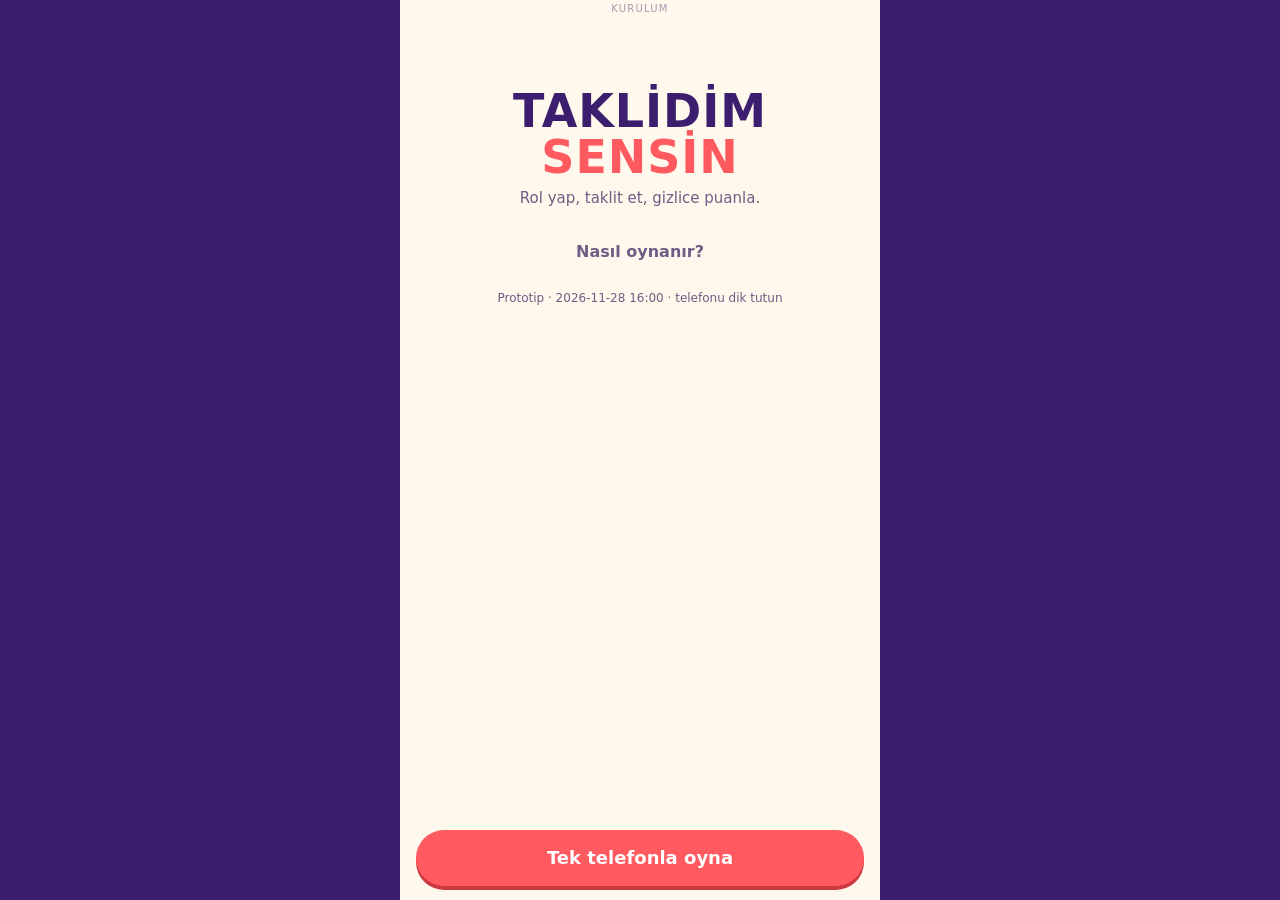
<file: index.html>
<!doctype html>
<html lang="tr">
<head>
  <meta charset="utf-8">
  <meta name="viewport" content="width=device-width, initial-scale=1, viewport-fit=cover">
  <meta name="theme-color" content="#3B1F6E">
  <meta name="apple-mobile-web-app-capable" content="yes">
  <title>Taklidim Sensin</title>
  <link rel="icon" href="icon.svg" type="image/svg+xml">
  <link rel="manifest" href="manifest.webmanifest">
  <link rel="stylesheet" href="style.css">
</head>
<body>
  <div id="app" aria-live="polite"></div>
  <noscript>Bu prototip JavaScript ister.</noscript>
  <script>window.__BUILD__ = '2026-11-28 16:00'; window.__SERVER__ = ''; window.__SITE__ = 'https://n4cr0n.github.io/taklidim-sensin-site/';</script>
  <script type="importmap">{ "imports": { "@capacitor/core": "./vendor/capacitor-core.js" } }</script>
  <script type="module" src="ui/main.js"></script>
</body>
</html>
</file>
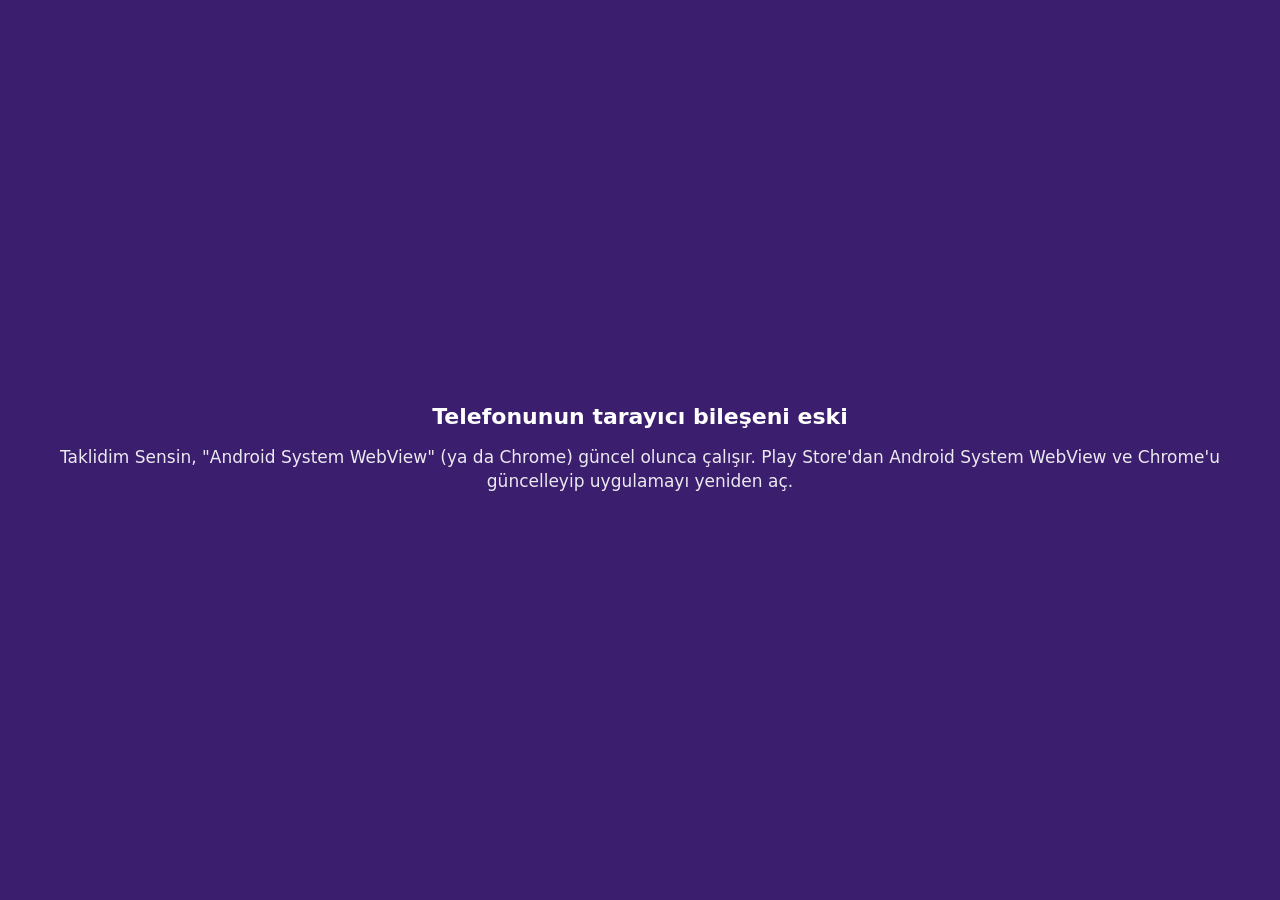
<file: webview-eski.html>
<!doctype html>
<html lang="tr">
<head>
  <meta charset="utf-8">
  <meta name="viewport" content="width=device-width, initial-scale=1">
  <title>Taklidim Sensin</title>
  <style>
    body { margin: 0; min-height: 100vh; display: flex; align-items: center; justify-content: center; background: #3B1F6E; color: #fff;
      font-family: system-ui, Roboto, Arial, sans-serif; text-align: center; padding: 24px; box-sizing: border-box; }
    h1 { font-size: 22px; } p { font-size: 17px; line-height: 1.4; opacity: .9; }
  </style>
</head>
<body>
  <div>
    <h1>Telefonunun tarayıcı bileşeni eski</h1>
    <p>Taklidim Sensin, "Android System WebView" (ya da Chrome) güncel olunca çalışır.
      Play Store'dan Android System WebView ve Chrome'u güncelleyip uygulamayı yeniden aç.</p>
  </div>
</body>
</html>
</file>
<file: style.css>
/* Taklidim Sensin · görsel sistem (s.38) */
:root {
  --purple: #3B1F6E;
  --coral: #FF5A5F;
  --yellow: #FFC93C;
  --teal: #17B8A6;
  --violet: #7B4BC9;
  --cream: #FFF8EC;
  --ink: #23123F;
  --muted: #6C5E85;
  --line: #E8DDF5;
  --card: #FFFFFF;
  --radius: 18px;
  /* Android uygulamasında Capacitor --safe-area-inset-* değişkenlerini yazar; tarayıcıda env() kullanılır. */
  --safe-t: var(--safe-area-inset-top, env(safe-area-inset-top, 0px));
  --safe-b: var(--safe-area-inset-bottom, env(safe-area-inset-bottom, 0px));
}
* { box-sizing: border-box; -webkit-tap-highlight-color: transparent; }
html, body { margin: 0; height: 100%; }
body {
  font-family: system-ui, -apple-system, "Segoe UI", Roboto, "Helvetica Neue", Arial, sans-serif;
  background: var(--purple);
  color: var(--ink);
  font-size: 18px;
  line-height: 1.35;
}
#app { max-width: 480px; margin: 0 auto; min-height: 100%; background: var(--cream); position: relative; }
button { font: inherit; color: inherit; cursor: pointer; border: 0; background: none; }
input { font: inherit; }

.screen { min-height: 100vh; min-height: 100dvh; display: flex; flex-direction: column; position: relative; }
.kind-table { background: var(--cream); }
.kind-secret { background: #F2ECFB; }
.kind-setup { background: var(--cream); }

.bar { display: flex; align-items: center; gap: 8px; padding: calc(10px + var(--safe-t)) 12px 4px; min-height: 52px; }
.bar-title { flex: 1; font-weight: 700; font-size: 18px; text-align: center; }
.bar-right { display: flex; align-items: center; gap: 8px; color: var(--muted); font-size: 14px; }
.icon { width: 40px; height: 40px; border-radius: 50%; background: #fff; border: 1px solid var(--line); font-size: 20px; font-weight: 700; color: var(--purple); display: grid; place-items: center; }
.icon-space { width: 40px; }
.help { display: none; margin: 4px 16px 0; padding: 10px 12px; background: #fff; border-left: 4px solid var(--yellow); border-radius: 10px; font-size: 15px; }
.help.open { display: block; }
.help b { color: var(--purple); margin-right: 4px; }
.kind-tag { position: absolute; top: calc(2px + var(--safe-t)); left: 50%; transform: translateX(-50%); font-size: 10px; letter-spacing: .12em; color: var(--muted); opacity: .6; pointer-events: none; }

.body { flex: 1; padding: 8px 16px 16px; display: flex; flex-direction: column; gap: 14px; }
.foot { position: sticky; bottom: 0; padding: 12px 16px calc(14px + var(--safe-b)); background: linear-gradient(to top, var(--cream) 75%, rgba(255,248,236,0)); display: flex; flex-direction: column; gap: 8px; }
.kind-secret .foot { background: linear-gradient(to top, #F2ECFB 75%, rgba(242,236,251,0)); }

.btn { min-height: 56px; border-radius: 999px; font-weight: 700; font-size: 18px; padding: 0 22px; width: 100%; position: relative; overflow: hidden; }
.btn.primary { background: var(--coral); color: #fff; box-shadow: 0 4px 0 #C9393E; }
.btn.primary:active { transform: translateY(2px); box-shadow: 0 2px 0 #C9393E; }
.btn.primary[disabled] { background: #D8CFE3; box-shadow: none; color: #fff; cursor: default; }
.btn.ghost { background: transparent; color: var(--muted); min-height: 48px; font-weight: 600; font-size: 16px; }
.btn.small { min-height: 44px; font-size: 15px; width: auto; }
.btn.outline { background: #fff; border: 2px solid var(--line); color: var(--purple); }
.btn.danger { background: #fff; border: 2px solid var(--coral); color: var(--coral); }
.btn.teal { background: var(--teal); color: #fff; box-shadow: 0 4px 0 #0F8577; }
.row { display: flex; gap: 10px; }
.row > * { flex: 1; }

.hold { touch-action: none; user-select: none; -webkit-user-select: none; -webkit-touch-callout: none; }
.hold .hold-fill { position: absolute; inset: 0; width: 0; background: rgba(255,255,255,.35); }
.hold.holding .hold-fill { width: 100%; transition: width 1s linear; }
.hold .hold-label { position: relative; }

.hint { color: var(--muted); font-size: 14px; margin: 0; }
.center { text-align: center; }
.muted { color: var(--muted); }
h1, h2, h3 { margin: 0; color: var(--purple); }
h2 { font-size: 24px; }
h3 { font-size: 16px; text-transform: uppercase; letter-spacing: .06em; color: var(--muted); }
p { margin: 0; }

.card { background: var(--card); border-radius: var(--radius); padding: 16px; box-shadow: 0 2px 0 var(--line); border: 1px solid var(--line); }
.chip { display: inline-flex; align-items: center; gap: 4px; padding: 4px 10px; border-radius: 999px; font-size: 13px; font-weight: 700; background: var(--line); color: var(--purple); }
.chip.basit { background: #D9F4F0; color: #0C6B60; }
.chip.orta { background: #FFF0C7; color: #7A5A00; }
.chip.hayal { background: #E9DEFB; color: var(--violet); }
.chip.coral { background: #FFE0E1; color: #B32A2F; }

/* Ana menü */
.logo { text-align: center; padding: 28px 0 6px; }
.logo .t1 { font-size: 46px; font-weight: 900; color: var(--purple); letter-spacing: .02em; line-height: 1; }
.logo .t2 { font-size: 46px; font-weight: 900; color: var(--coral); letter-spacing: .02em; line-height: 1; }
.logo .sub { margin-top: 8px; color: var(--muted); font-size: 15px; }
.menu-links { display: flex; flex-direction: column; gap: 4px; }
.version { text-align: center; color: var(--muted); font-size: 12px; }

/* Seçim kartları */
.choices { display: flex; flex-direction: column; gap: 10px; }
.choice { text-align: left; display: flex; gap: 12px; align-items: center; background: #fff; border: 2px solid var(--line); border-radius: var(--radius); padding: 14px; }
.choice.on { border-color: var(--coral); box-shadow: 0 0 0 3px #FFE0E1; }
.choice[disabled] { opacity: .5; cursor: default; }
.choice .ic { width: 46px; height: 46px; border-radius: 14px; background: var(--purple); color: #fff; display: grid; place-items: center; font-weight: 800; flex: none; font-size: 15px; }
.choice .tx b { display: block; font-size: 17px; color: var(--purple); }
.choice .tx span { font-size: 14px; color: var(--muted); }
.choice .badge { margin-left: auto; font-size: 11px; font-weight: 800; background: var(--yellow); color: var(--purple); border-radius: 999px; padding: 3px 8px; }

.seg { display: flex; background: #fff; border: 1px solid var(--line); border-radius: 999px; padding: 4px; gap: 4px; }
.seg button { flex: 1; min-height: 44px; border-radius: 999px; font-size: 15px; font-weight: 600; color: var(--muted); }
.seg button.on { background: var(--purple); color: #fff; }
.field { display: flex; flex-direction: column; gap: 6px; }
.field > label { font-size: 13px; font-weight: 700; letter-spacing: .06em; text-transform: uppercase; color: var(--muted); }

/* Takım kurulumu */
.team-box { background: #fff; border-radius: var(--radius); border: 1px solid var(--line); padding: 12px; display: flex; flex-direction: column; gap: 8px; border-top: 6px solid var(--c); }
.team-head { display: flex; align-items: center; gap: 8px; }
.team-head input { flex: 1; border: 0; font-weight: 800; color: var(--purple); font-size: 18px; background: transparent; padding: 4px 0; }
.pl { display: flex; align-items: center; gap: 8px; }
.pl input { flex: 1; min-width: 0; min-height: 44px; border: 1px solid var(--line); border-radius: 12px; padding: 0 12px; background: var(--cream); }
.x { width: 40px; height: 40px; border-radius: 50%; color: var(--muted); font-size: 20px; }
.add { color: var(--coral); font-weight: 700; min-height: 44px; text-align: left; }
.error { background: #FFE0E1; color: #B32A2F; border-radius: 12px; padding: 10px 12px; font-size: 15px; }

.avatar { width: 44px; height: 44px; border-radius: 50%; background: var(--c); color: #fff; display: inline-grid; place-items: center; font-weight: 800; flex: none; }
.avatar.xl { width: 120px; height: 120px; font-size: 56px; box-shadow: 0 6px 0 rgba(0,0,0,.12); }
.avatar.lg { width: 64px; height: 64px; font-size: 28px; }

/* Masa ekranları */
.big-name { font-size: 44px; font-weight: 900; color: var(--purple); text-align: center; line-height: 1.05; }
.turn-hero { display: flex; flex-direction: column; align-items: center; gap: 10px; padding-top: 14px; }
.strip { display: flex; gap: 8px; justify-content: center; flex-wrap: wrap; }
.strip .ts { display: flex; align-items: center; gap: 6px; background: #fff; border-radius: 999px; padding: 4px 12px 4px 4px; border: 1px solid var(--line); font-weight: 800; }
.strip .ts .lt { width: 28px; height: 28px; border-radius: 50%; background: var(--c); color: #fff; display: grid; place-items: center; font-size: 14px; }

.scenario h2 { font-size: 26px; line-height: 1.15; margin-top: 6px; }
.scenario .sit { font-size: 20px; margin-top: 10px; }
.roles { list-style: none; padding: 0; margin: 0; display: flex; flex-direction: column; gap: 6px; }
.roles li, .roles button { display: flex; gap: 10px; align-items: center; background: #fff; border: 1px solid var(--line); border-radius: 14px; padding: 10px 12px; font-size: 17px; text-align: left; width: 100%; }
.roles .n { width: 30px; height: 30px; border-radius: 50%; background: var(--purple); color: #fff; display: grid; place-items: center; font-weight: 800; font-size: 15px; flex: none; }
.roles button.on { border: 2px solid var(--coral); background: #FFF3F3; }
.roles li.hl { border: 2px solid var(--coral); }

.wheel-wrap { position: relative; width: min(78vw, 300px); aspect-ratio: 1; margin: 6px auto 0; }
.wheel { width: 100%; height: 100%; transition: transform 2.6s cubic-bezier(.12,.7,.18,1); filter: drop-shadow(0 6px 0 rgba(59,31,110,.18)); }
.wheel-pin { position: absolute; left: 50%; top: -6px; transform: translateX(-50%); width: 0; height: 0; border-left: 14px solid transparent; border-right: 14px solid transparent; border-top: 26px solid var(--purple); z-index: 2; }
.result { text-align: center; }
.result .lbl { font-size: 14px; font-weight: 800; letter-spacing: .1em; color: var(--muted); }
.result .val { font-size: 28px; font-weight: 900; color: var(--purple); }

.clock { font-size: 96px; font-weight: 900; text-align: center; font-variant-numeric: tabular-nums; color: var(--purple); line-height: 1; margin-top: 8px; }
.clock.warn { color: var(--coral); }
.ring { position: relative; width: 220px; height: 220px; margin: 8px auto 0; }
.ring svg { width: 100%; height: 100%; transform: rotate(-90deg); }
.ring .num { position: absolute; inset: 0; display: grid; place-items: center; font-size: 72px; font-weight: 900; color: var(--purple); font-variant-numeric: tabular-nums; }
.scene-title { text-align: center; font-weight: 800; font-size: 20px; color: var(--purple); }
.scene-sub { text-align: center; color: var(--muted); }

.overlay { position: fixed; inset: 0; z-index: 30; display: flex; align-items: flex-end; justify-content: center; background: rgba(35,18,63,.55); }
.sheet { width: 100%; max-width: 480px; background: var(--cream); border-radius: 24px 24px 0 0; padding: 18px 16px calc(18px + var(--safe-b)); display: flex; flex-direction: column; gap: 10px; max-height: calc(92vh - var(--safe-t)); overflow: auto; }
.twist { position: fixed; inset: 0; z-index: 40; background: var(--violet); color: #fff; display: flex; flex-direction: column; align-items: center; justify-content: center; gap: 18px; padding: calc(24px + var(--safe-t)) 24px calc(24px + var(--safe-b)); text-align: center; }
.twist .w { font-size: 48px; font-weight: 900; letter-spacing: .04em; }
.twist .t { font-size: 26px; font-weight: 700; max-width: 420px; }

/* Oylama */
.grid10 { display: grid; grid-template-columns: repeat(5, 1fr); gap: 8px; }
.grid10 button { min-height: 58px; border-radius: 14px; background: #fff; border: 2px solid var(--line); font-size: 22px; font-weight: 800; color: var(--purple); }
.grid10 button.on { background: var(--purple); color: #fff; border-color: var(--purple); }
.people { display: grid; grid-template-columns: repeat(3, 1fr); gap: 8px; }
.people button { display: flex; flex-direction: column; align-items: center; gap: 4px; padding: 10px 4px; border-radius: 14px; background: #fff; border: 2px solid var(--line); font-size: 14px; font-weight: 600; }
.people button.on { border-color: var(--coral); background: #FFF3F3; }
.people button[disabled] { opacity: .35; cursor: default; }
.people .none { grid-column: 1 / -1; flex-direction: row; justify-content: center; min-height: 48px; }
.gate { display: flex; flex-direction: column; align-items: center; gap: 12px; padding-top: 40px; text-align: center; }
.gate .to { font-size: 15px; font-weight: 800; letter-spacing: .14em; color: var(--muted); }
.gate .who { font-size: 52px; font-weight: 900; color: var(--purple); line-height: 1.05; }

.score-hero { text-align: center; padding-top: 8px; }
.score-hero .big { font-size: 84px; font-weight: 900; color: var(--purple); line-height: 1; font-variant-numeric: tabular-nums; }
.bonus { font-size: 30px; font-weight: 900; color: var(--teal); text-align: center; }
.table { width: 100%; border-collapse: collapse; font-size: 16px; }
.table td, .table th { padding: 8px 6px; border-bottom: 1px solid var(--line); text-align: left; }
.table td.num, .table th.num { text-align: right; font-variant-numeric: tabular-nums; font-weight: 700; }

.podium { text-align: center; padding-top: 10px; }
.podium .crown { font-size: 15px; font-weight: 800; letter-spacing: .16em; color: var(--coral); }
.podium .win { font-size: 40px; font-weight: 900; color: var(--purple); }
.titles { display: flex; flex-wrap: wrap; gap: 8px; justify-content: center; }
.titles .chip { font-size: 14px; padding: 6px 12px; background: var(--yellow); color: var(--purple); }

/* Hızlı Rol */
.duo { display: grid; grid-template-columns: 1fr 1fr; gap: 10px; }
.duo .side { background: #fff; border-radius: var(--radius); padding: 12px; border: 1px solid var(--line); display: flex; flex-direction: column; gap: 4px; }
.duo .side .who { font-size: 12px; font-weight: 800; letter-spacing: .1em; color: var(--muted); }
.duo .side .role { font-size: 18px; font-weight: 800; color: var(--purple); line-height: 1.2; }
.duo .side .imi { font-size: 14px; color: var(--violet); font-weight: 600; }
.how { font-size: 16px; line-height: 1.4; background: #fff; border: 1px dashed var(--line); border-radius: var(--radius); padding: 10px 12px; }
.scenario-mini { font-size: 16px; line-height: 1.35; }
.roles { display: flex; flex-direction: column; gap: 8px; }
.roles .rl { background: #fff; border: 1px solid var(--line); border-radius: var(--radius); padding: 10px 12px; font-size: 16px; line-height: 1.3; }
.roles .rl .imi { display: block; font-size: 14px; color: var(--violet); font-weight: 600; margin-top: 2px; }
.frame916 { width: 150px; aspect-ratio: 9/16; margin: 0 auto; border: 3px dashed var(--purple); border-radius: 18px; display: grid; place-items: center; color: var(--muted); font-size: 13px; text-align: center; padding: 8px; }
.vs { display: grid; grid-template-columns: 1fr 1fr; gap: 10px; text-align: center; }
.vs .pt { font-size: 56px; font-weight: 900; color: var(--purple); line-height: 1; }
.vs .nm { font-weight: 800; }
.vs .w { outline: 3px solid var(--yellow); border-radius: var(--radius); }
.notice { background: #FFF0C7; border-radius: 12px; padding: 10px 12px; font-size: 15px; color: #6A4D00; }

@media (prefers-reduced-motion: reduce) {
  .wheel { transition-duration: .2s; }
  .hold.holding .hold-fill { transition-duration: 1s; }
}

/* ---------- online ---------- */
.net-banner { position: sticky; top: 0; z-index: 25; padding: calc(6px + var(--safe-t)) 12px 6px; text-align: center; font-size: 14px; font-weight: 700; background: var(--yellow); color: var(--purple); }
.net-banner.closed { background: #FFE0E1; color: #B32A2F; }
.toast { position: fixed; left: 50%; bottom: calc(96px + var(--safe-b)); transform: translateX(-50%); z-index: 50; max-width: min(92vw, 440px); background: var(--purple); color: #fff; border-radius: 14px; padding: 10px 14px; font-size: 15px; box-shadow: 0 6px 18px rgba(35,18,63,.3); text-align: center; }
.room-code { display: flex; flex-direction: column; align-items: center; gap: 6px; background: #fff; border: 1px solid var(--line); border-radius: var(--radius); padding: 14px; text-align: center; }
.room-code .lbl { font-size: 12px; font-weight: 800; letter-spacing: .14em; color: var(--muted); }
.room-code .code { font-size: 54px; font-weight: 900; letter-spacing: .18em; color: var(--purple); line-height: 1; font-variant-numeric: tabular-nums; }
.room-code .hint { word-break: break-all; }
.member { display: flex; align-items: center; gap: 10px; min-height: 48px; }
.member .nm { flex: 1; font-weight: 700; color: var(--purple); }
.member .nm small { color: var(--muted); font-weight: 600; }
.member .ok { color: #0C6B60; font-weight: 700; font-size: 14px; }
.member .muted { font-size: 14px; }
.dot { width: 10px; height: 10px; border-radius: 50%; background: #D8CFE3; flex: none; }
.dot.on { background: var(--teal); }
.code-in { text-transform: uppercase; letter-spacing: .3em; font-weight: 800; font-size: 24px; text-align: center; }
.dots { display: flex; gap: 6px; justify-content: center; margin: 6px 0; }
.dots span { width: 10px; height: 10px; border-radius: 50%; background: var(--violet); opacity: .3; animation: blink 1.2s infinite; }
.dots span:nth-child(2) { animation-delay: .2s; }
.dots span:nth-child(3) { animation-delay: .4s; }
@keyframes blink { 0%, 100% { opacity: .25; } 50% { opacity: 1; } }
</file>
